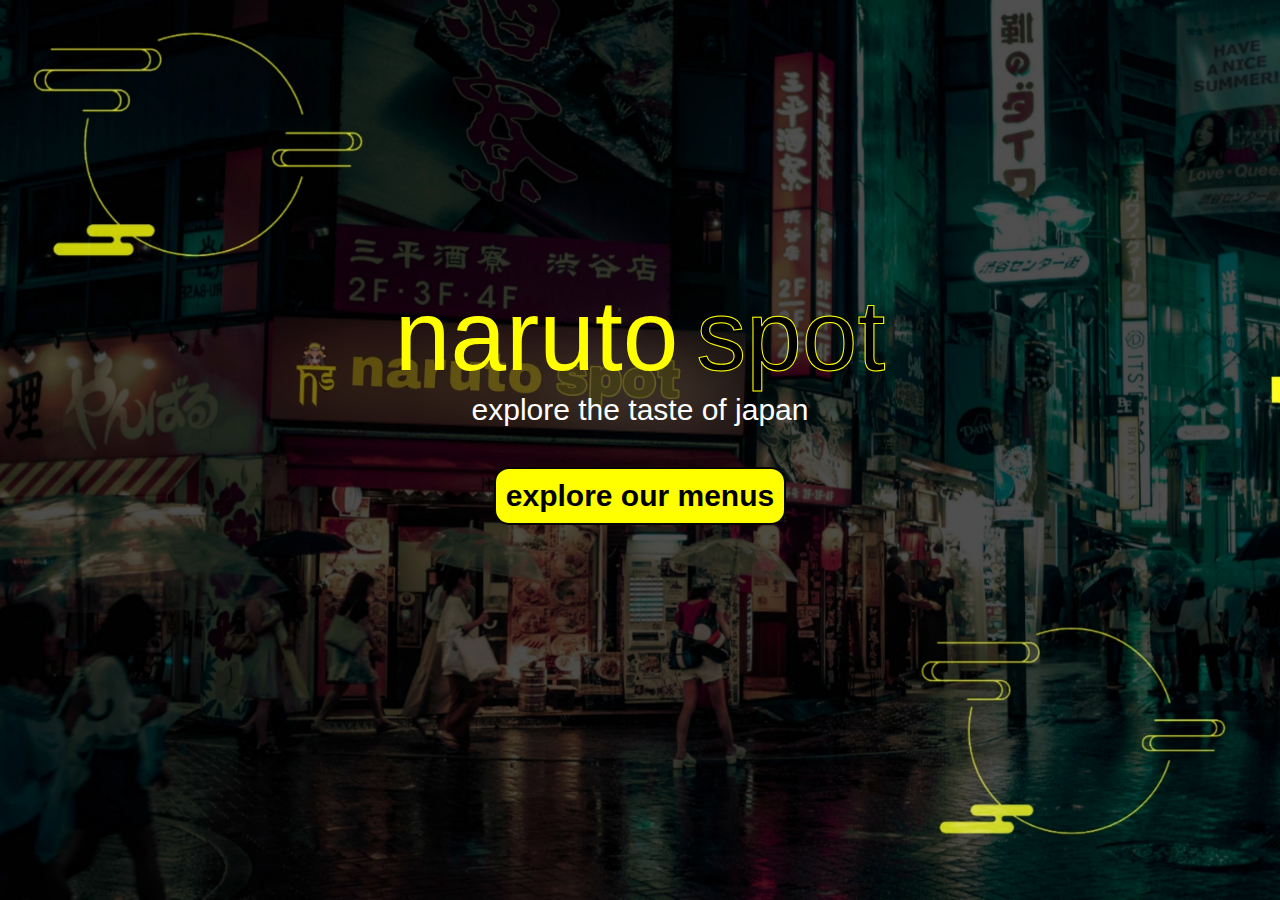
<file: restuarant/index.html>
<html>
    <head><title>Japanese</title></head>
    <link rel="stylesheet" href="front.css">
    <body>
        <div class="container">
            
            <!-- <div class="box">
               
            </div> -->
           
            <div class="center">
                
            <div class="head1">
                <span class="head1a">naruto</span>
                <span class="head1b">spot</span>
                </div>
                <div class="head2">
                    <span>explore the taste of japan</span>
                </div>
                 <div class="link">
                    <a href="menu.html">explore our menus </a>
                 </div>
                 </div>
            </div>
        
    </body>
</html>
</file>
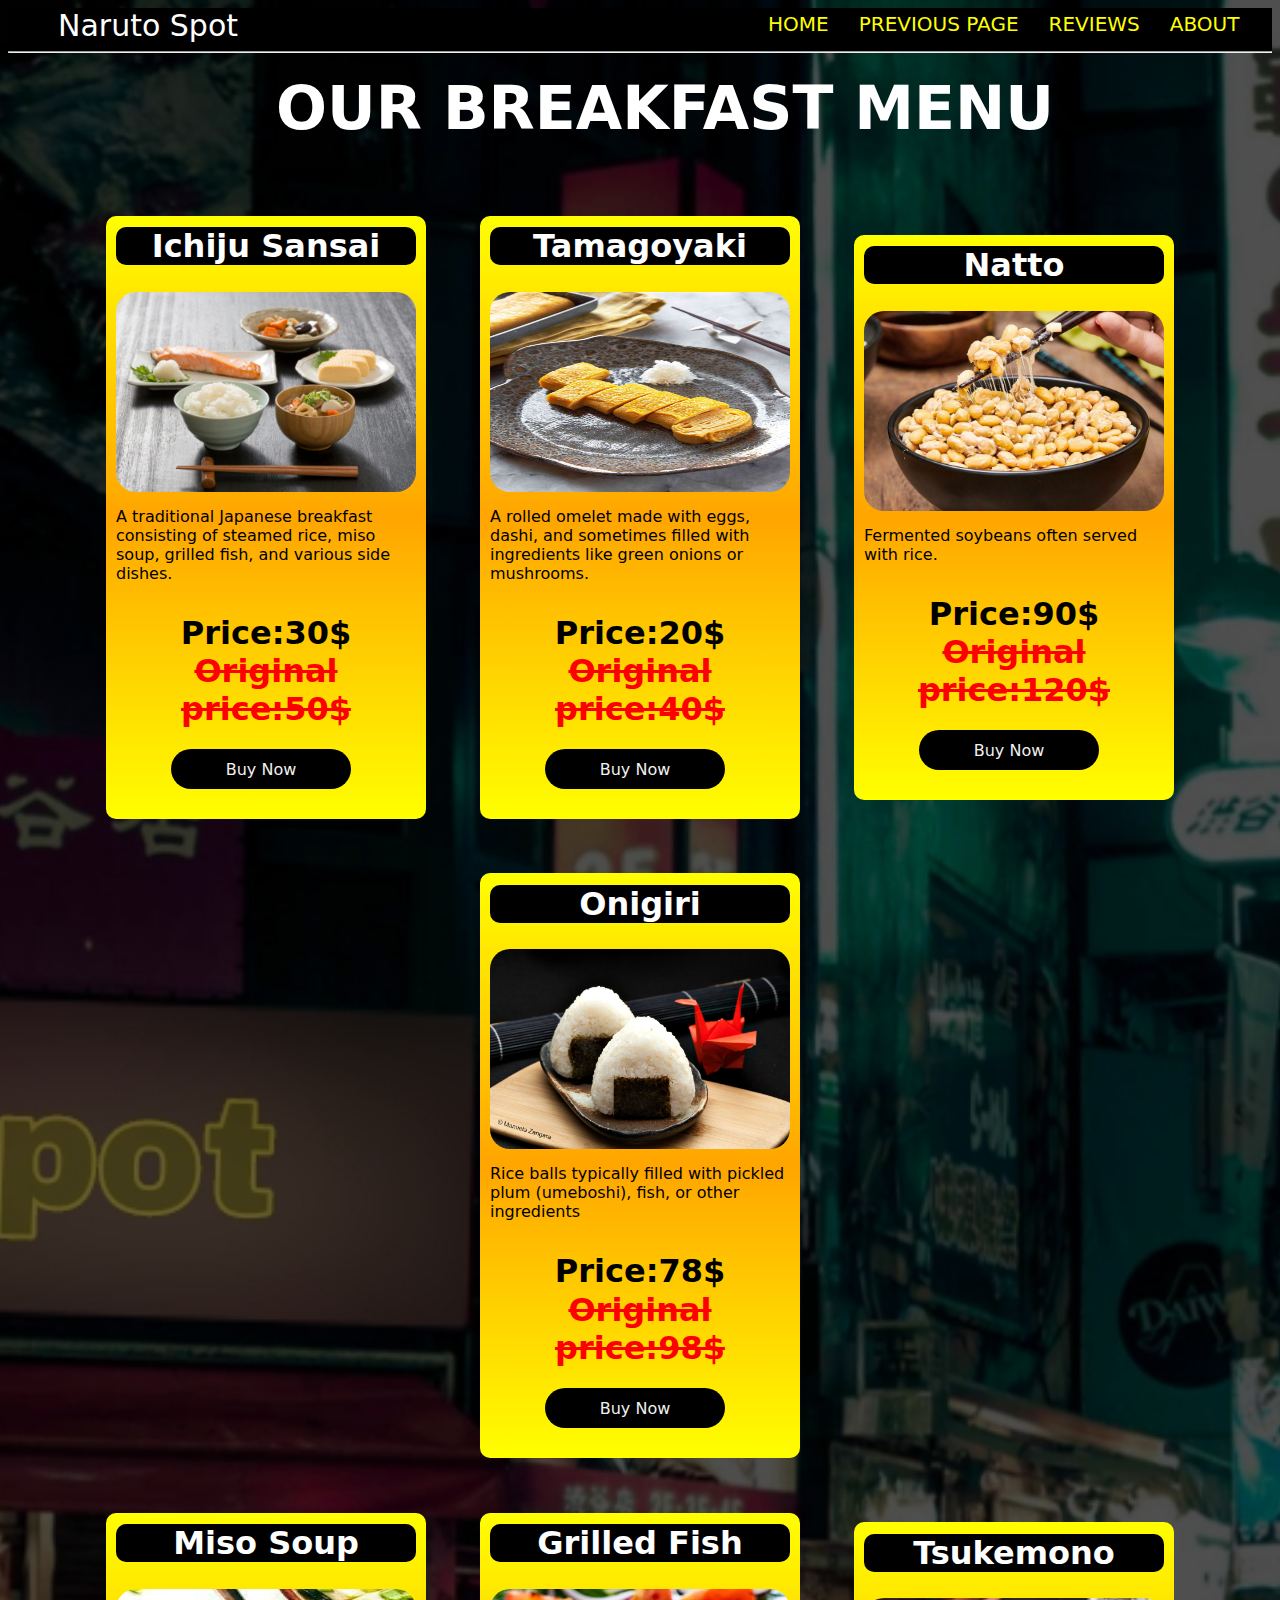
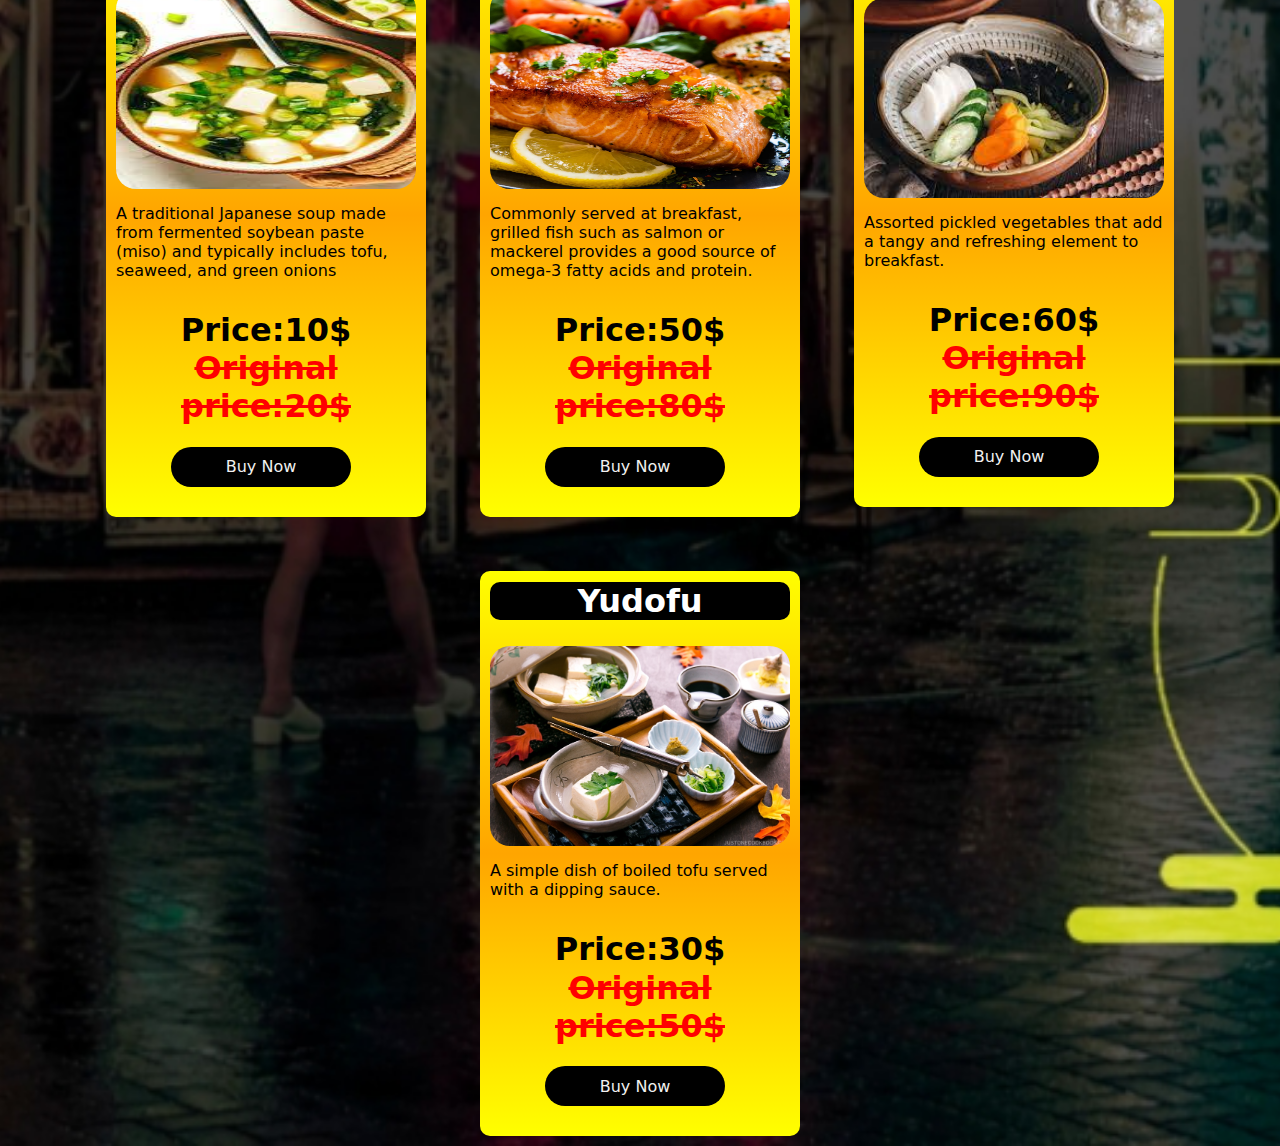
<file: restuarant/breakfast.html>
<html>
    <head><title>lunch</title></head>
    <link rel="stylesheet" href="b.css">
    <body>
        <div class="navcontainer">
            <span class="topic">Naruto Spot</span>
            <div class="nav">
                <a href="index.html" >HOME</a>
                <a href="menu.html">PREVIOUS PAGE</a>
                <a href="">REVIEWS</a>
                <a href="">ABOUT</a>
                
            </div>
            <hr>
            </div>
            <div class="topic">
                <h1>OUR BREAKFAST MENU</h1>
            </div>

        <div class="flexcontainer">
              <div class="item">
 <h1 class="foodname">Ichiju Sansai</h1>
 <img  src="breakfast/ichiju.webp" alt="">
 A traditional Japanese breakfast consisting of steamed rice, miso soup, grilled fish, and various side dishes. 
<div>
    <h1 class="price">  Price:30$</h1>
    <h1 class="price2"> Original price:50$</h1>
</div>
<div class="button">
<a  href="http://">buy now</a>

</div>
</div>



<div class="item">
<h1 class="foodname">Tamagoyaki</h1>
<img src="breakfast/tamagayaki.jpg" alt="">
A rolled omelet made with eggs, dashi, and sometimes filled with ingredients like green onions or mushrooms.
<div>
    <h1 class="price">  Price:20$</h1>
    <h1 class="price2"> Original price:40$</h1>
</div>
<div class="button">
<a  href="http://">buy now</a>

</div>
</div>


<div class="item">
<h1 class="foodname">Natto</h1>
<img src="breakfast/natto.jpg" alt="">
Fermented soybeans often served with rice.
<div>
    <h1 class="price">  Price:90$</h1>
    <h1 class="price2"> Original price:120$</h1>
</div>
<div class="button">
<a  href="http://">buy now</a>

</div>
</div>


<div class="item">
    <h1 class="foodname">Onigiri</h1>
    <img src="breakfast/Onigiri-3-1-of-1.jpg" alt="">
    Rice balls typically filled with pickled plum (umeboshi), fish, or other ingredients
<div>
    <h1 class="price">  Price:78$</h1>
    <h1 class="price2"> Original price:98$</h1>
</div>
<div class="button">
<a  href="http://">buy now</a>

</div>
</div>
</div>

<div class="flexcontainer1">
  
  
    <div class="item">
<h1 class="foodname">Miso Soup</h1>
<img src="breakfast/miso soup.jpeg" alt="">
A traditional Japanese soup made from fermented soybean paste (miso) and typically includes tofu, seaweed, and green onions
<div>
    <h1 class="price">  Price:10$</h1>
    <h1 class="price2"> Original price:20$</h1>
</div>
<div class="button">
<a  href="http://">buy now</a>

</div>
</div>


<div class="item">
    <H1 class="foodname">Grilled Fish</H1>
    <img src="breakfast/Grilled-Fish.webp" alt="">
    Commonly served at breakfast, grilled fish such as salmon or mackerel provides a good source of omega-3 fatty acids and protein.
    <div>
    <h1 class="price">  Price:50$</h1>
    <h1 class="price2"> Original price:80$</h1>
</div>
<div class="button">
<a  href="http://">buy now</a>

</div>
</div>

<div class="item">
    <h1 class="foodname"> Tsukemono</h1>
    <img src="breakfast/tuskemono.jpeg" alt="">
    Assorted pickled vegetables that add a tangy and refreshing element to breakfast.
    <div>
    <h1 class="price">  Price:60$</h1>
    <h1 class="price2"> Original price:90$</h1>
</div>
<div class="button">
<a  href="http://">buy now</a>

</div>
</div>

<div class="item">
    <h1 class="foodname"> Yudofu</h1>
    <img src="breakfast/yudofu.jpg" alt="">
    A simple dish of boiled tofu served with a dipping sauce.

    <div>
    <h1 class="price">  Price:30$</h1>
    <h1 class="price2"> Original price:50$</h1>
</div>
<div class="button">
<a  href="http://">buy now</a>

</div>
</div>

</div>
</div>
</body>
</html>
</file>
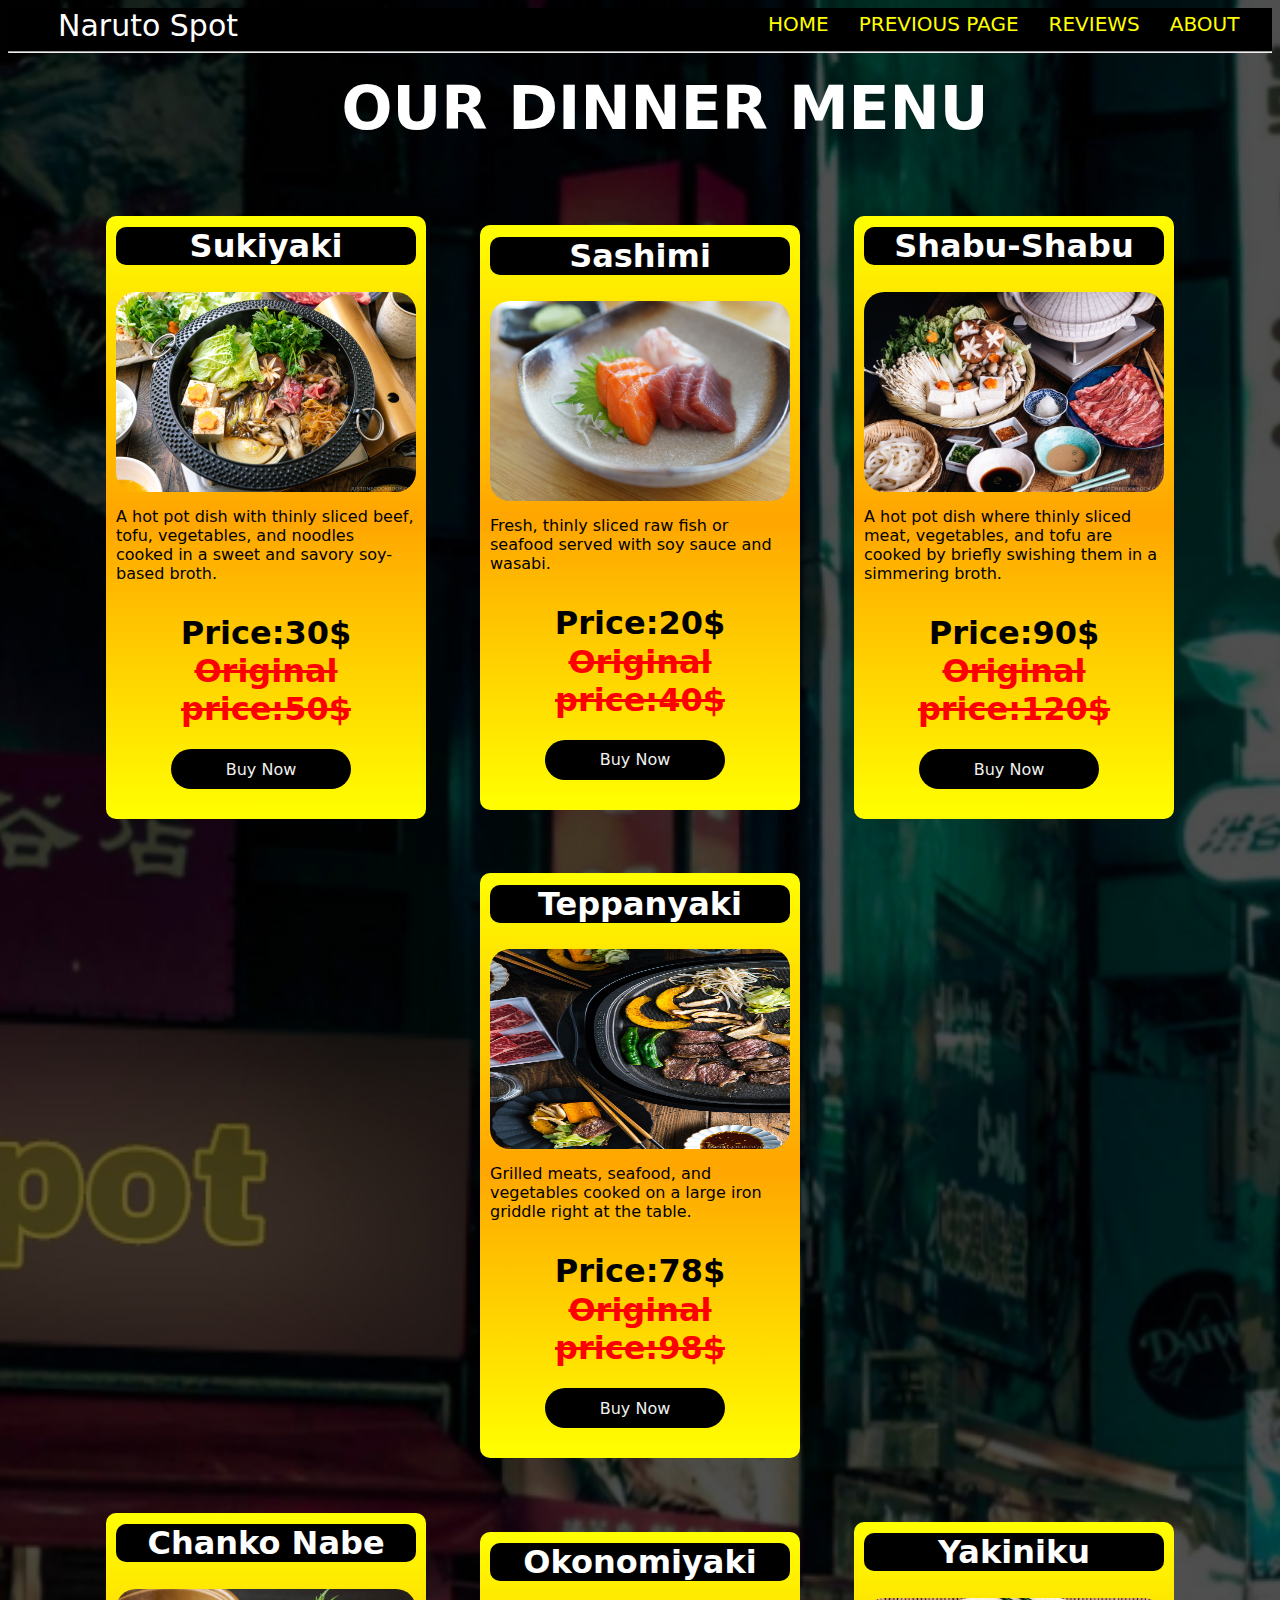
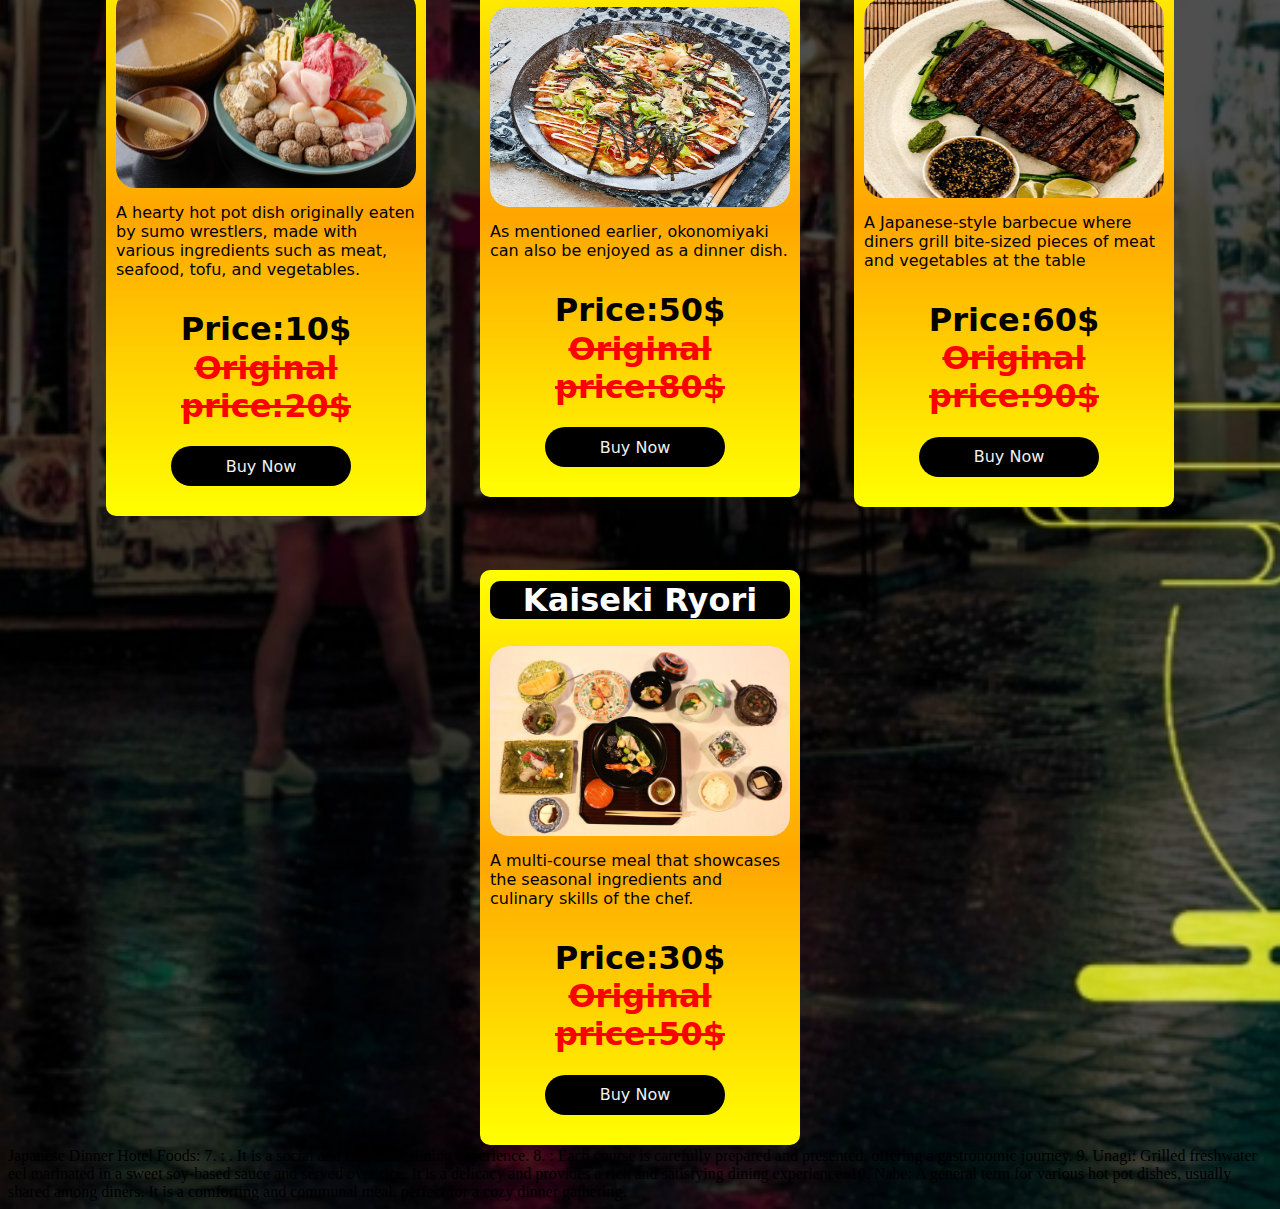
<file: restuarant/dinner.html>
<html>
    <head><title>lunch</title></head>
    <link rel="stylesheet" href="b.css">
    <body>
        <div class="navcontainer">
           
            <span class="topic">Naruto Spot</span>
            <div class="nav">
                <a href="index.html" >HOME</a>
                <a href="menu.html">PREVIOUS PAGE</a>
                <a href="">REVIEWS</a>
                <a href="">ABOUT</a>
                
            </div>
            <hr>
            </div>
            <div class="topic">
                <h1>OUR DINNER MENU</h1>
            </div>

        <div class="flexcontainer">
              
            
            <div class="item">
 <h1 class="foodname">Sukiyaki</h1>
 <img  src="dinner/Sukiyaki-4752-I.jpg" alt="">
 A hot pot dish with thinly sliced beef, tofu, vegetables, and noodles cooked in a sweet and savory soy-based broth.
 <div>
    <h1 class="price">  Price:30$</h1>
    <h1 class="price2"> Original price:50$</h1>
</div>
<div class="button">
<a  href="http://">buy now</a>

</div>
</div>


<div class="item">
<h1 class="foodname">Sashimi</h1>
<img src="dinner/sashimi.jpg" alt="">
Fresh, thinly sliced raw fish or seafood served with soy sauce and wasabi.
<div>
    <h1 class="price">  Price:20$</h1>
    <h1 class="price2"> Original price:40$</h1>
</div>
<div class="button">
<a  href="http://">buy now</a>
</div>
</div>


<div class="item">
<h1 class="foodname">Shabu-Shabu</h1>
<img src="dinner/Shabu-Shabu-I-2.jpg" alt="">
A hot pot dish where thinly sliced meat, vegetables, and tofu are cooked by briefly swishing them in a simmering broth.
<div>
    <h1 class="price">  Price:90$</h1>
    <h1 class="price2"> Original price:120$</h1>
</div>
<div class="button">
<a  href="http://">buy now</a>

</div>
</div>


<div class="item">
    <h1 class="foodname">Teppanyaki</h1>
    <img src="dinner/Teppanyaki-Recipe-0100-II.jpg" alt="">
    Grilled meats, seafood, and vegetables cooked on a large iron griddle right at the table.
<div>
    <h1 class="price">  Price:78$</h1>
    <h1 class="price2"> Original price:98$</h1>
</div>
<div class="button">
<a  href="http://">buy now</a>

</div>
</div>
</div>

<div class="flexcontainer1">
  
  
    <div class="item">
<h1 class="foodname"> Chanko Nabe</h1>
<img src="dinner/chanko nabe.jpg" alt="">
A hearty hot pot dish originally eaten by sumo wrestlers, made with various ingredients such as meat, seafood, tofu, and vegetables.
<div>
    <h1 class="price">  Price:10$</h1>
    <h1 class="price2"> Original price:20$</h1>
</div>
<div class="button">
<a  href="http://">buy now</a>

</div>
</div>


<div class="item">
    <H1 class="foodname">Okonomiyaki</H1>
    <img src="dinner/Okonomiyaki-pg13-363c802-03b59be.jpg" alt="">
    As mentioned earlier, okonomiyaki can also be enjoyed as a dinner dish.
    <div>
    <h1 class="price">  Price:50$</h1>
    <h1 class="price2"> Original price:80$</h1>
</div>
<div class="button">
<a  href="http://">buy now</a>

</div>
</div>

<div class="item">
    <h1 class="foodname"> Yakiniku</h1>
    <img src="dinner/yakiniku.jpg" alt="">
    A Japanese-style barbecue where diners grill bite-sized pieces of meat and vegetables at the table
    <div>
    <h1 class="price">  Price:60$</h1>
    <h1 class="price2"> Original price:90$</h1>
</div>
<div class="button">
<a  href="http://">buy now</a>

</div>
</div>

<div class="item">
    <h1 class="foodname"> Kaiseki Ryori</h1>
    <img src="dinner/kaiseki.jpg" alt="">
    A multi-course meal that showcases the seasonal ingredients and culinary skills of the chef.
    <div>
    <h1 class="price">  Price:30$</h1>
    <h1 class="price2"> Original price:50$</h1>
</div>
<div class="button">
<a  href="http://">buy now</a>

</div>
</div>

</div>
</div>
</body>
</html>























Japanese Dinner Hotel Foods:
7. : . It is a social and enjoyable dining experience.
8. : Each course is carefully prepared and presented, offering a gastronomic journey.
9. Unagi: Grilled freshwater eel marinated in a sweet soy-based sauce and served over rice. It is a delicacy and provides a rich and satisfying dining experience.
10. Nabe: A general term for various hot pot dishes, usually shared among diners. It is a comforting and communal meal, perfect for a cozy dinner gathering.
</file>
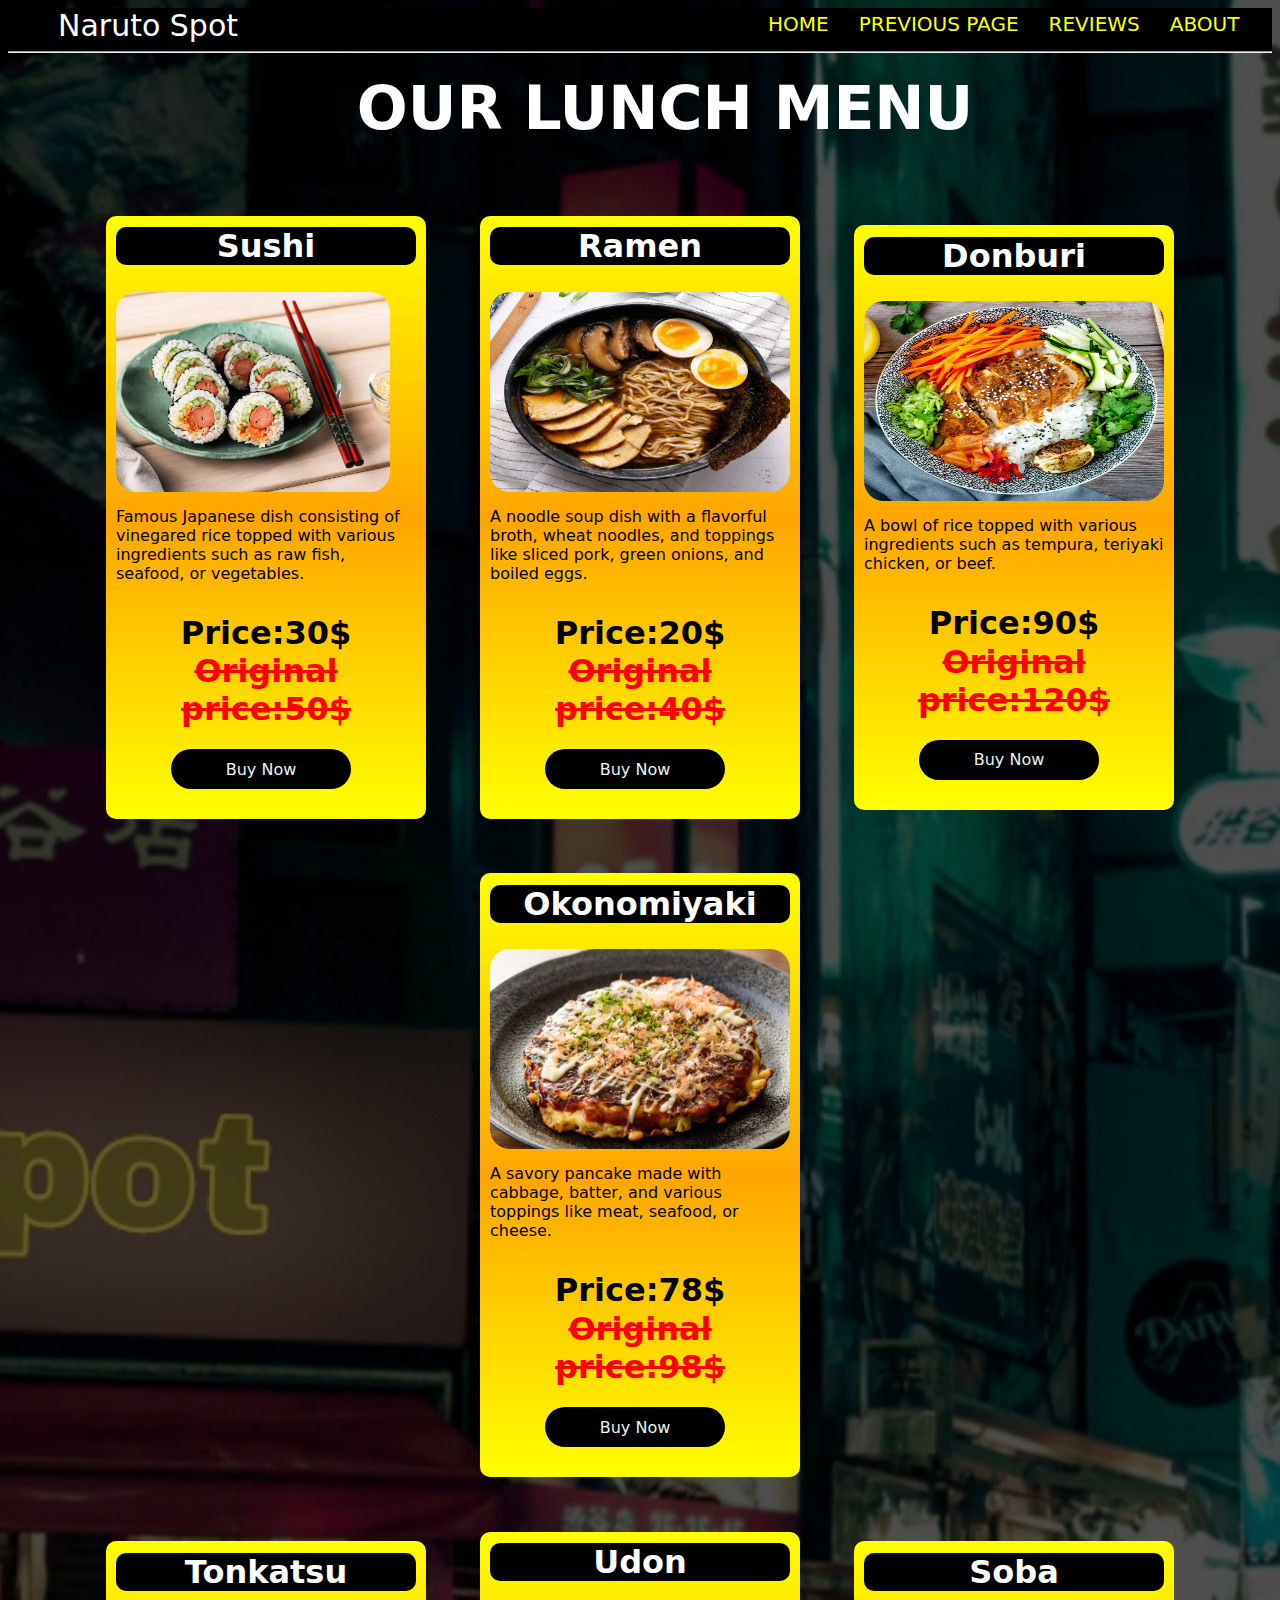
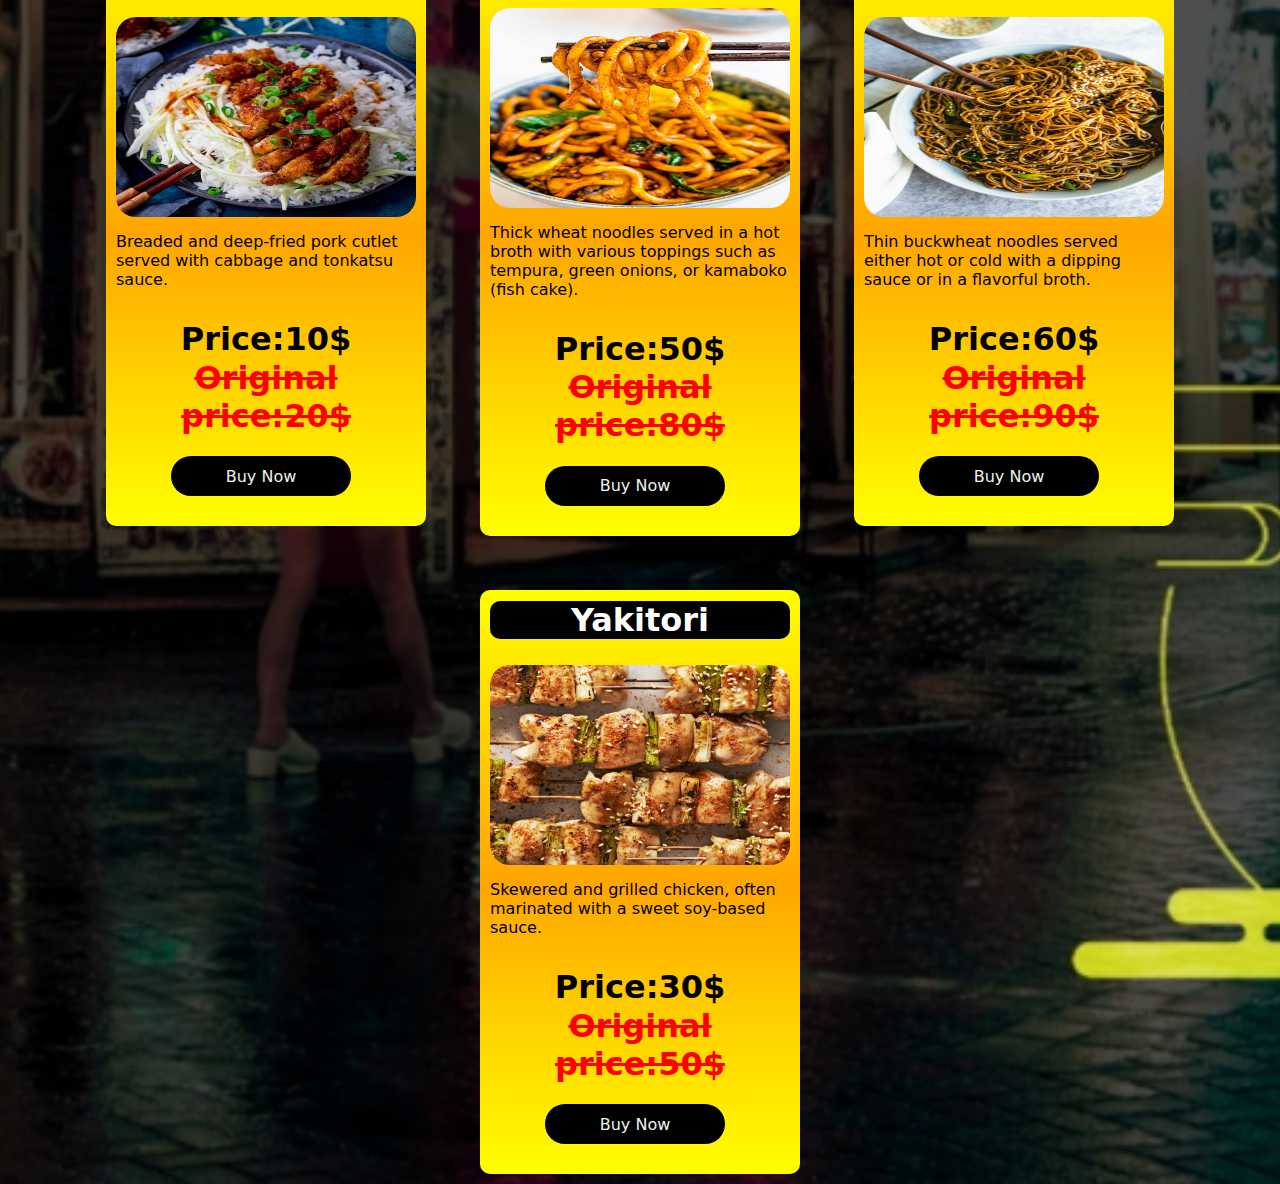
<file: restuarant/lunch.html>
<html>
    <head><title>lunch</title></head>
    <link rel="stylesheet" href="b.css">
    <body>
        <div class="navcontainer">
            <span class="topic">Naruto Spot</span>
            <div class="nav">
                <a href="index.html" >HOME</a>
                <a href="menu.html">PREVIOUS PAGE</a>
                <a href="">REVIEWS</a>
                <a href="">ABOUT</a>
                
            </div>
            <hr>
            </div>
            <div class="topic">
                <h1>OUR LUNCH MENU</h1>
            </div>

        <div class="flexcontainer">
              <div class="item">
                <div class="card">
 <h1 class="foodname">Sushi</h1>
 <img  src="lunch/sushi.jpg" alt="">
 Famous Japanese dish consisting of vinegared rice topped with various ingredients such as raw fish, seafood, or vegetables.
<div>
    <h1 class="price">  Price:30$</h1>
    <h1 class="price2"> Original price:50$</h1>
</div>
<div class="button">
<a  href="http://">buy now</a>
</div>
</div>
</div>



<div class="item">
    
<h1 class="foodname" >Ramen</h1>
<img src="lunch/ramen.jpg" alt="">
A noodle soup dish with a flavorful broth, wheat noodles, and toppings like sliced pork, green onions, and boiled eggs.
<div>
    <h1 class="price">  Price:20$</h1>
    <h1 class="price2"> Original price:40$</h1>
</div>
<div class="button">
<a  href="http://">buy now</a>

</div>
</div>


<div class="item">
<h1 class="foodname" >Donburi</h1>
<img src="lunch/Donburi_copy.webp" alt="">
A bowl of rice topped with various ingredients such as tempura, teriyaki chicken, or beef. 
<div>
    <h1 class="price">  Price:90$</h1>
    <h1 class="price2"> Original price:120$</h1>
</div>
<div class="button">
<a  href="http://">buy now</a>

</div>
</div>


<div class="item">
    <h1 class="foodname" >Okonomiyaki</h1>
    <img src="lunch/okanomiyaki.jpg" alt="">
A savory pancake made with cabbage, batter, and various toppings like meat, seafood, or cheese.
<div>
    <h1 class="price">  Price:78$</h1>
    <h1 class="price2"> Original price:98$</h1>
</div>
<div class="button">
<a  href="http://">buy now</a>

</div>
</div>
</div>

<div class="flexcontainer1">
  
  
    <div class="item">
<h1 class="foodname" >Tonkatsu</h1>
<img src="lunch/tonkatsu.jpg" alt="">
Breaded and deep-fried pork cutlet served with cabbage and tonkatsu sauce.
<div>
    <h1 class="price">  Price:10$</h1>
    <h1 class="price2"> Original price:20$</h1>
</div>
<div class="button">
<a  href="http://">buy now</a>

</div>
</div>


<div class="item">
    <H1 class="foodname">Udon</H1>
    <img src="lunch/udon.jpg" alt="">
Thick wheat noodles served in a hot broth with various toppings such as tempura, green onions, or kamaboko (fish cake).
<div>
    <h1 class="price">  Price:50$</h1>
    <h1 class="price2"> Original price:80$</h1>
</div>
<div class="button">
<a  href="http://">buy now</a>

</div>
</div>

<div class="item">
    <h1 class="foodname" >Soba</h1>
    <img src="lunch/soba.webp" alt="">
Thin buckwheat noodles served either hot or cold with a dipping sauce or in a flavorful broth. 
<div>
    <h1 class="price">  Price:60$</h1>
    <h1 class="price2"> Original price:90$</h1>
</div>
<div class="button">
<a  href="http://">buy now</a>

</div>
</div>

<div class="item">
    <h1 class="foodname">Yakitori</h1>
    <img src="lunch/yakitori.jpg" alt="">

Skewered and grilled chicken, often marinated with a sweet soy-based sauce. 
<div>
    <h1 class="price">  Price:30$</h1>
    <h1 class="price2"> Original price:50$</h1>
</div>
<div class="button">
<a  href="http://">buy now</a>

</div>
</div>

</div>
</div>
</body>
</html>
</file>
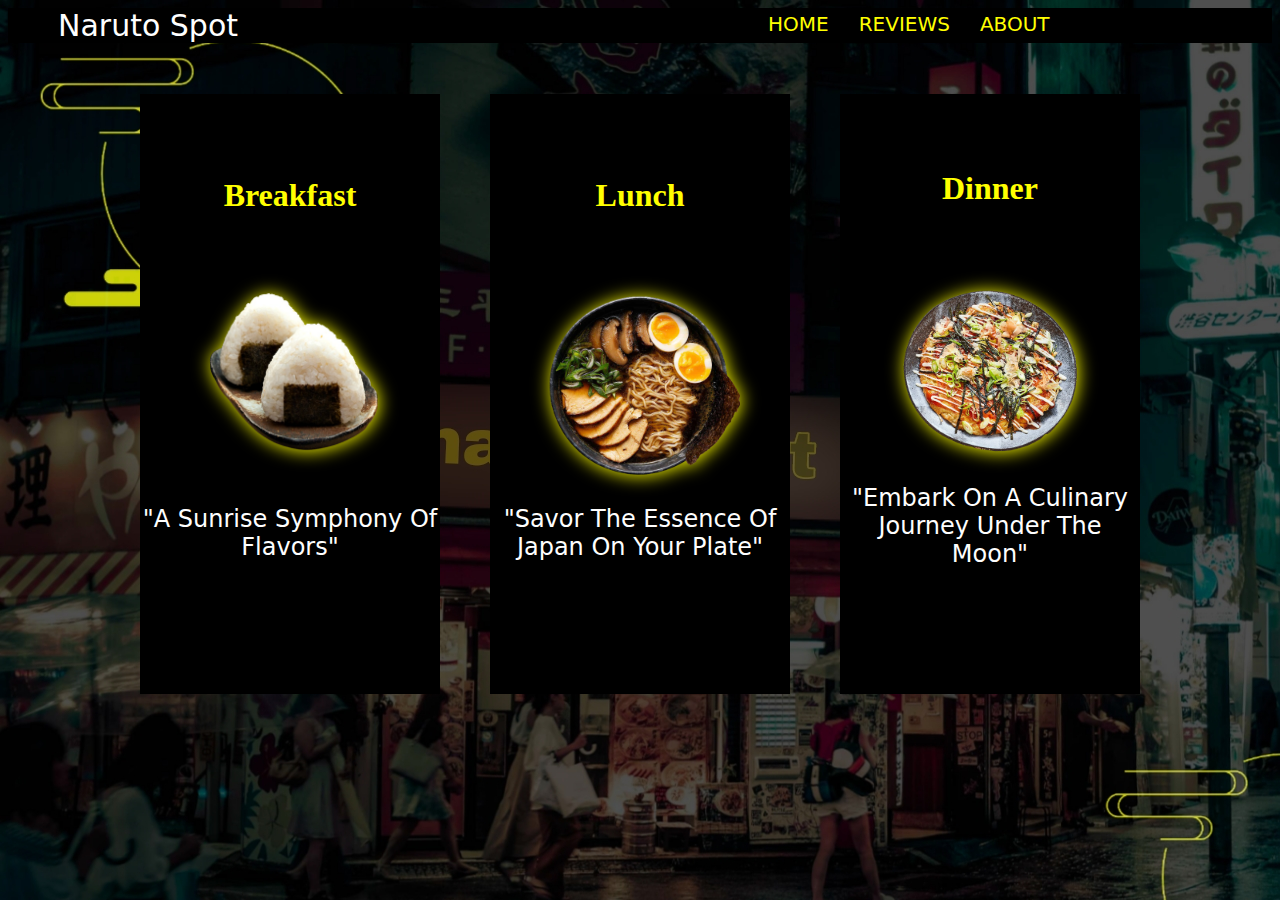
<file: restuarant/menu.html>
<html><head><title>menu</title></head>
<link rel="stylesheet" href="a.css">
<body>
    <div class="navcontainer">
        
    <span class="topic">Naruto Spot</span>
    <div class="nav">
        <a href="index.html" >HOME</a>
        <!-- <a href="">PREVIOUS PAGE</a> -->
        <a href="">REVIEWS</a>
        <a href="">ABOUT</a>
        
    </div>
    </div>
    <div class="flexcontainer">

    <a class="link" href="breakfast.html">
        <div class="a1">
            <h1>breakfast</h1>
            <img src="menu png/Onigiri-3-1-of-1-removebg-preview.png" alt="" srcset="">
            <h2>"A sunrise symphony of flavors"</h2>
        </div>
        </a>


        <a href="lunch.html" class="link" >
        <div class="a2">
            <h1>lunch</h1>
            <img src="menu png/ramen-removebg-preview.png" alt="" srcset="">
            <h2>"Savor the essence of Japan on your plate"</h2>
           
        </div>
        </a>


        <a href="dinner.html" class="link">
         <div class="a3" >
             <h1>dinner</h1>
            <img src="menu png/Okonomiyaki-pg13-363c802-03b59be-removebg-preview.png" alt="" srcset="">
            <h2>"Embark on a culinary journey under the moon"</h2>

         </div>
         </a>


    </div>
    

</body>

</html>
</file>
<file: restuarant/front.css>
body{
    background-image: url(bgimage/Picsart_23-06-20_23-34-04-474.jpg);
    color: white;
    background-size: cover ;
    background-repeat: no-repeat;
    /* width: 1080px;
    height: 1920px; */
}

.box{
    height: 100vh;
    width: 20vw;
    background-color: yellow;
    float: right;
}

.center{
    display: grid;
    
}
.head1{
    font-family: Impact, Haettenschweiler, 'Arial Narrow Bold', sans-serif;
    align-self: center;
    justify-self: center;
    margin-top: 30vh;
    font-size: 100px;
    color: yellow;
    word-spacing: -10px;

}
.head1b{
    color: black;
    -webkit-text-stroke: yellow 1px;
}
.head2{
    align-self: center;
    justify-self: center; 
    font-size: 30px;
    font-family: 'Gill Sans', 'Gill Sans MT', Calibri, 'Trebuchet MS', sans-serif;

}
a{
    text-decoration: none;
    color: black;
    font-weight: bolder;
    font-family: Impact, Haettenschweiler, 'Arial Narrow Bold', sans-serif;
}
.link{
    align-self: center;
    background-color: yellow;
    text-decoration: none;
    margin-top: 40px;
    font-size: 30px;
    padding: 10px;
    justify-self: center;
    border-radius: 15px;
    border: 2px solid rgb(7, 7, 7);
}
.link:hover{
    transition: 1s ease-in-out;
    background-color: rgb(252, 252, 252);
    
}
</file>
<file: restuarant/b.css>
body{
    background-image: url(bgimage/Picsart_23-06-20_23-34-04-474.jpg);
    background-repeat: no-repeat;
    background-size: cover;
    background-position: center;

}
.nav{
    float: right;
    display: flex ;
    flex-direction:row;
    flex-wrap: wrap ;
    gap: 30px;
    padding: 4px;
    min-width: 500px;
    
}
.nav a{
    color: yellow;
    font-size: 20px;
    font-family: system-ui, -apple-system, BlinkMacSystemFont, 'Segoe UI', Roboto, Oxygen, Ubuntu, Cantarell, 'Open Sans', 'Helvetica Neue', sans-serif;
    text-transform: capitalize;
    text-decoration: none;

}
.navcontainer{
    background-color: black;
    
 
}
.topic{
    color: white;
    font-size: 30px;
    font-family: system-ui, -apple-system, BlinkMacSystemFont, 'Segoe UI', Roboto, Oxygen, Ubuntu, Cantarell, 'Open Sans', 'Helvetica Neue', sans-serif;
    text-transform: capitalize;
    margin-left: 50px;
}


.flexcontainer{
    display: flex;
    flex-grow: initial;
    gap: 50px;
    flex-wrap: wrap;
    justify-content: center;
    align-items: center;
    margin-top: 4%;
    
}
.flexcontainer1{
    display: flex;
    flex-grow: initial;
    gap: 50px;
    flex-wrap: wrap;
    justify-content: center;
    align-items: center;
    margin-top: 4%;
    
}
h1{
    text-align: center;
    position: relative;
    bottom: 20px;
}

.item{
    padding: 10px;
    display: flex;
    flex-direction: column; 
    justify-content: center;
    /* align-items: center; */
    margin: 2px;
    min-width: 200px;
    max-width: 300px;
    min-height: 400px;
    max-height: 600px;
    border: 2px solid none;
    border-radius: 10px;
    background-size: cover;
    background: linear-gradient(yellow,orange,yellow);
    font-family: system-ui, -apple-system, BlinkMacSystemFont, 'Segoe UI', Roboto, Oxygen, Ubuntu, Cantarell, 'Open Sans', 'Helvetica Neue', sans-serif;
    color: black;
    
}

.item img{
    position: relative;
    bottom: 15px;
   max-width: 400px;
    max-height:200px ;
    border: 2px none ;
    border-radius: 20px;
}
.price{
    margin-top: 30px;
    position: relative;
    top: 1px;
   
}
.price2{
    color: red;
    text-decoration: line-through;
    
}
.button{
    display: flex;
    justify-content: center;
    align-items: center;
    background-color: black;
    width: 180px;
    height: 40px;
    border-radius: 20px;
    position: relative;
    left: 55px;
    bottom: 20px;
}
.button a{
    text-decoration: none;
    color: rgb(241, 241, 240);
    text-transform: capitalize;
    font-family: system-ui, -apple-system, BlinkMacSystemFont, 'Segoe UI', Roboto, Oxygen, Ubuntu, Cantarell, 'Open Sans', 'Helvetica Neue', sans-serif;
    font-weight: 500;

}
.foodname{
    background-color: black;
    color: white;
    border-radius: 10px;

}
.item:hover{
    transition: all 1s;
    transform: scale(1.09);
}
</file>
<file: restuarant/a.css>
body{
    background-image: url(bgimage/Picsart_23-06-20_23-34-04-474.jpg);
}
.nav{
    float: right;
    display: flex ;
    flex-direction:row;
    flex-wrap: wrap ;
    gap: 30px;
    padding: 4px;
    min-width: 500px;
    
}
.nav a{
    color: yellow;
    font-size: 20px;
    font-family: system-ui, -apple-system, BlinkMacSystemFont, 'Segoe UI', Roboto, Oxygen, Ubuntu, Cantarell, 'Open Sans', 'Helvetica Neue', sans-serif;
    text-transform: capitalize;
    text-decoration: none;

}
.navcontainer{
    background-color: black;
    
    
 
}
.topic{
    color: white;
    font-size: 30px;
    font-family: system-ui, -apple-system, BlinkMacSystemFont, 'Segoe UI', Roboto, Oxygen, Ubuntu, Cantarell, 'Open Sans', 'Helvetica Neue', sans-serif;
    text-transform: capitalize;
    margin-left: 50px;
}

.flexcontainer{
     display: flex;
     min-width: 150px;
     min-height: 200px;
     flex-grow: initial;
     gap: 50px;
     flex-wrap: wrap;
     justify-content: center;
     align-items: center;
     margin-top: 4%;
}
.link{
    text-decoration: none;
}
.a1{
    
    width: 300px;
    height: 600px;
    background-color: black;
    display: flex;
    flex-direction: column;
    justify-content: center;
    min-width: 150px;
    min-height: 300px;
    
}
.a1 img{
    position: relative;
    bottom: 30px;
    left: 20px;
   max-width: 400px;
    max-height:400px ;
    filter: drop-shadow(1px 1px 9px yellow);
    
}
.a2 img{
    position: relative;
    left: 50px;
   max-width: 200px;
    max-height:300px ;
    filter: drop-shadow(1px 1px 9px yellow);

}
.a3 img{
    position: relative;
    left: 50px;
   max-width: 200px;
    max-height:300px ;
    filter: drop-shadow(1px 1px 9px yellow);

}
.a2{
    width: 300px;
    height: 600px;
    background-color: black;
    display: flex;
    flex-direction: column;
    justify-content: center;
}
.a3{
    width: 300px;
    height: 600px;
    background-color: black;
    display: flex;
    flex-direction: column;
    justify-content: center;
}
h1{
    color: yellow;
    font-weight: 900;
    text-transform: capitalize;
    text-align: center;
}
.a1 h1{
    position: relative;
    bottom: 50px;
}
.a2 h1{
    position: relative;
    bottom: 50px;
}
.a3 h1{
    position: relative;
    bottom: 50px;
}
h2{
    color: rgb(254, 254, 254);
    font-weight: 400;
    text-transform: capitalize;
    text-align: center;
    font-family: system-ui, -apple-system, BlinkMacSystemFont, 'Segoe UI', Roboto, Oxygen, Ubuntu, Cantarell, 'Open Sans', 'Helvetica Neue', sans-serif;
}
.a1:hover{
    transition: 0.1s ease-in-out;
    border: 4px solid white;
    box-shadow: 2px 2px 4px black;
    
}
.a2:hover{
    transition: 0.1s ease-in-out;
    border: 4px solid white;
    box-shadow: 2px 2px 4px black;
    
}
.a3:hover{
    transition: 0.1s ease-in-out;
    border: 4px solid white;
    box-shadow: 2px 2px 4px black;
    
}
</file>
